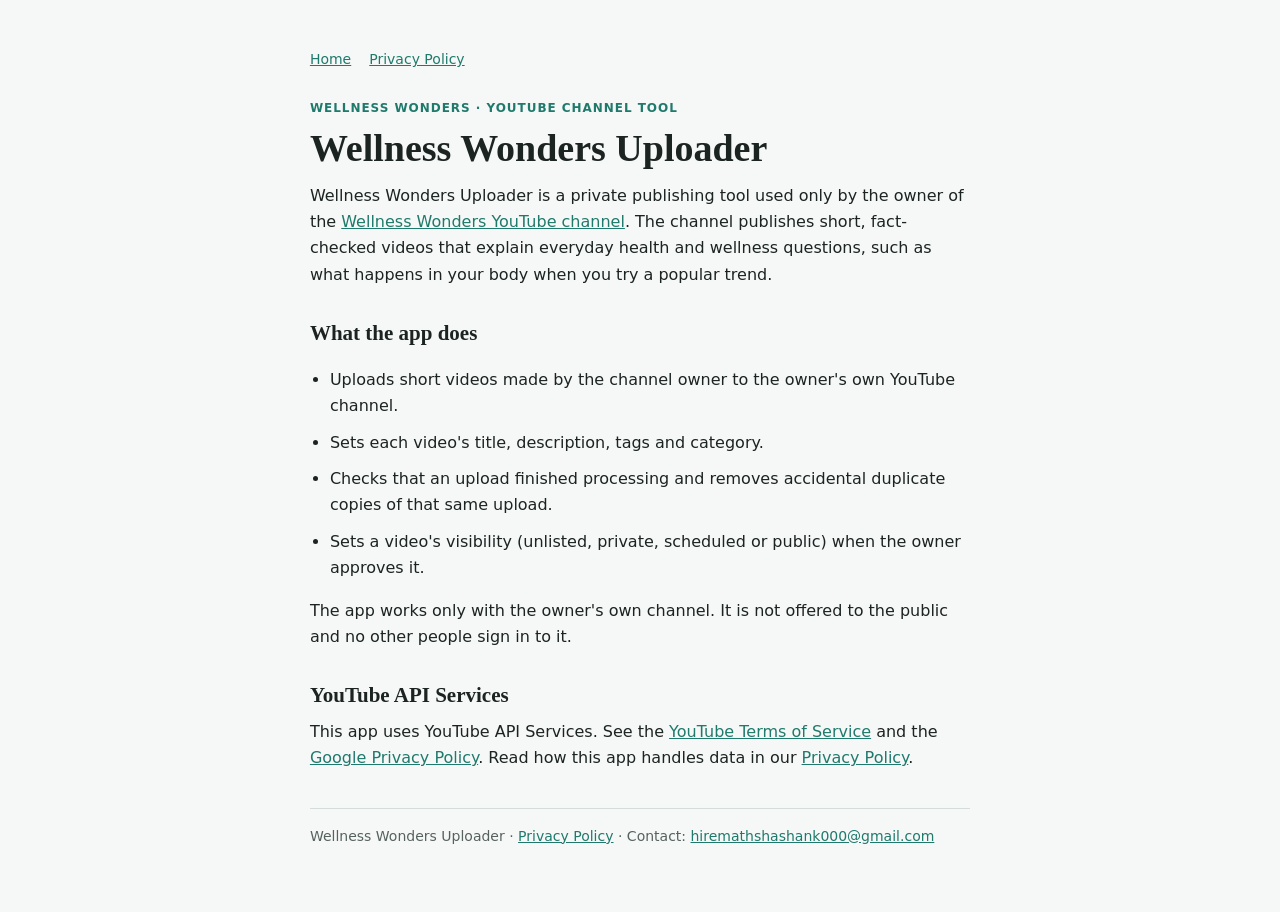
<file: index.html>
<!doctype html>
<html lang="en"><head><meta charset="utf-8"><meta name="viewport" content="width=device-width,initial-scale=1">
<!-- GOOGLE-SITE-VERIFICATION -->
<title>Wellness Wonders Uploader</title><link rel="stylesheet" href="style.css"></head>
<body><div class="wrap">
<nav><a href="index.html">Home</a><a href="privacy.html">Privacy Policy</a></nav>
<div class="eyebrow">Wellness Wonders · YouTube channel tool</div>
<h1>Wellness Wonders Uploader</h1>
<p>Wellness Wonders Uploader is a private publishing tool used only by the owner of the <a href="https://www.youtube.com/channel/UCuz54J5ranAbOl-8bgWbjXQ">Wellness Wonders YouTube channel</a>. The channel publishes short, fact-checked videos that explain everyday health and wellness questions, such as what happens in your body when you try a popular trend.</p>
<h2>What the app does</h2>
<ul>
<li>Uploads short videos made by the channel owner to the owner's own YouTube channel.</li>
<li>Sets each video's title, description, tags and category.</li>
<li>Checks that an upload finished processing and removes accidental duplicate copies of that same upload.</li>
<li>Sets a video's visibility (unlisted, private, scheduled or public) when the owner approves it.</li>
</ul>
<p>The app works only with the owner's own channel. It is not offered to the public and no other people sign in to it.</p>
<h2>YouTube API Services</h2>
<p>This app uses YouTube API Services. See the <a href="https://www.youtube.com/t/terms">YouTube Terms of Service</a> and the <a href="https://policies.google.com/privacy">Google Privacy Policy</a>. Read how this app handles data in our <a href="privacy.html">Privacy Policy</a>.</p>
<footer>Wellness Wonders Uploader · <a href="privacy.html">Privacy Policy</a> · Contact: <a href="mailto:hiremathshashank000@gmail.com">hiremathshashank000@gmail.com</a></footer>
</div></body></html>
</file>
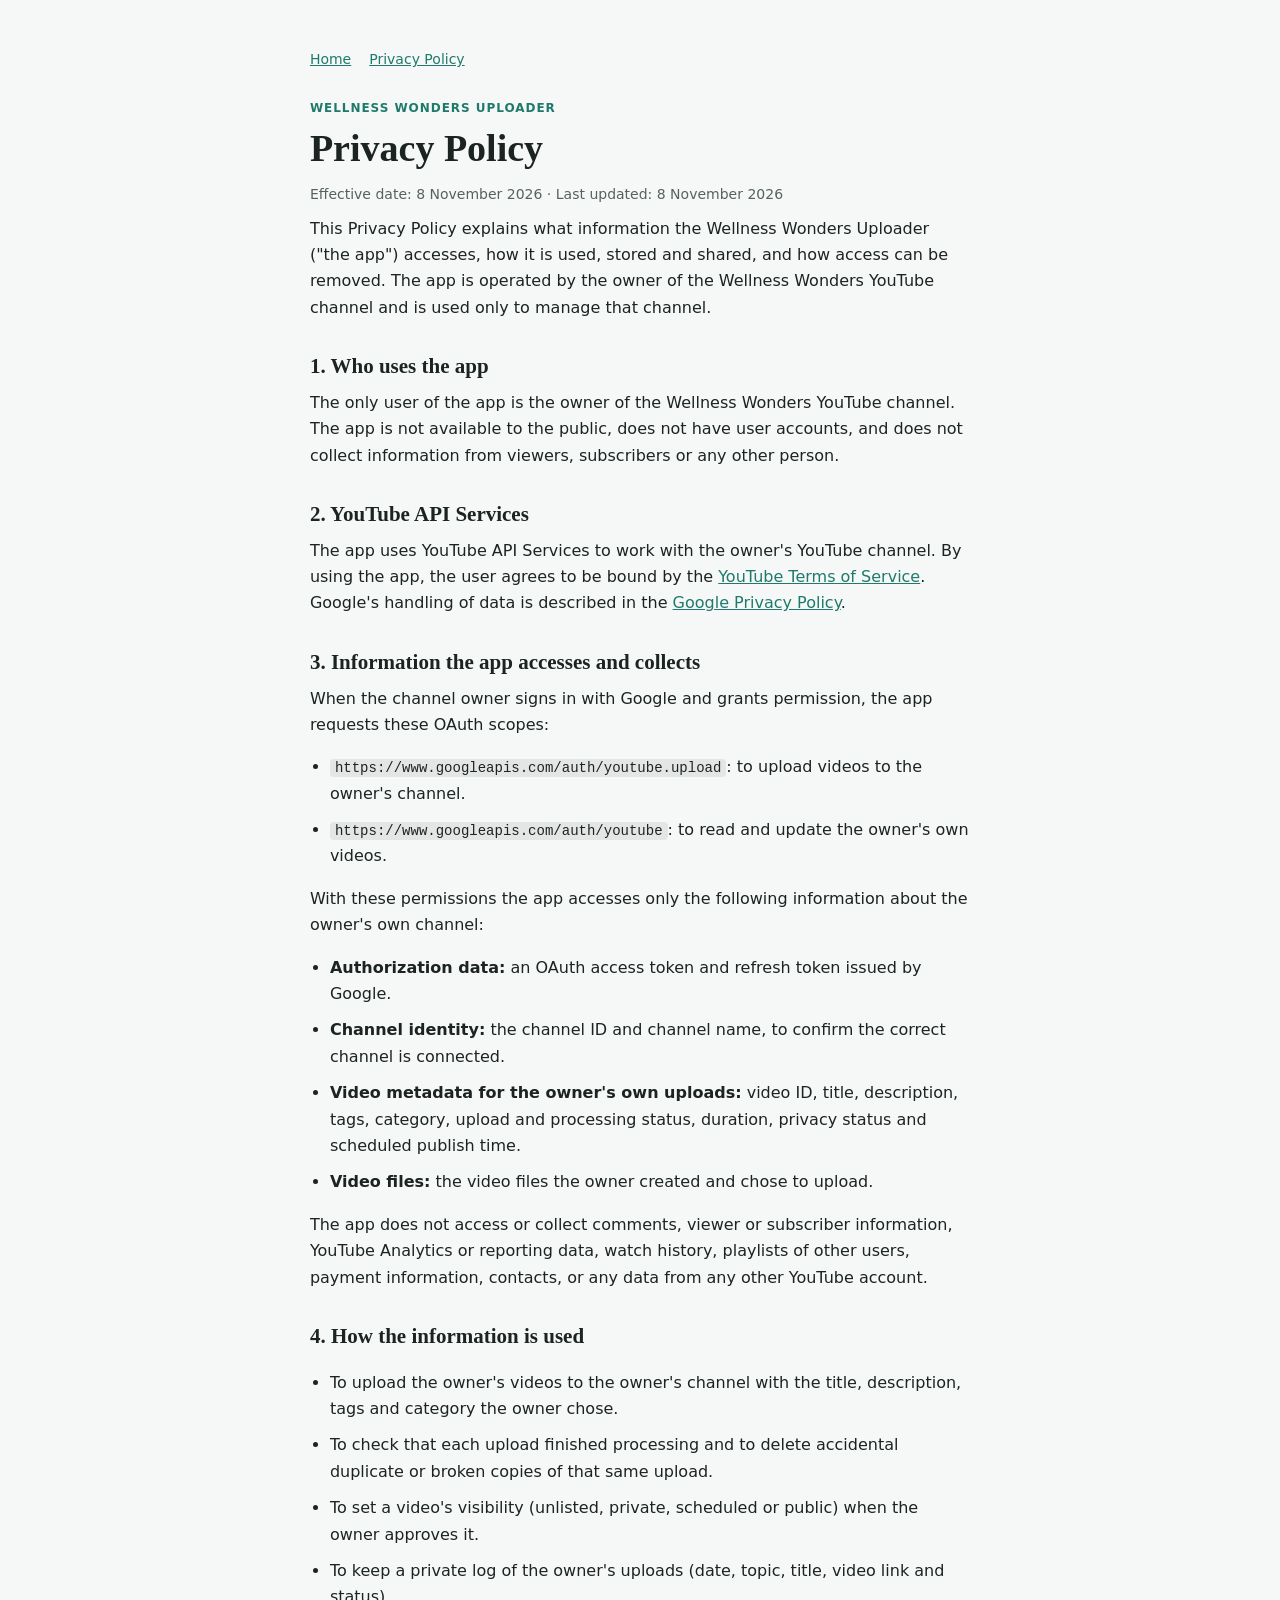
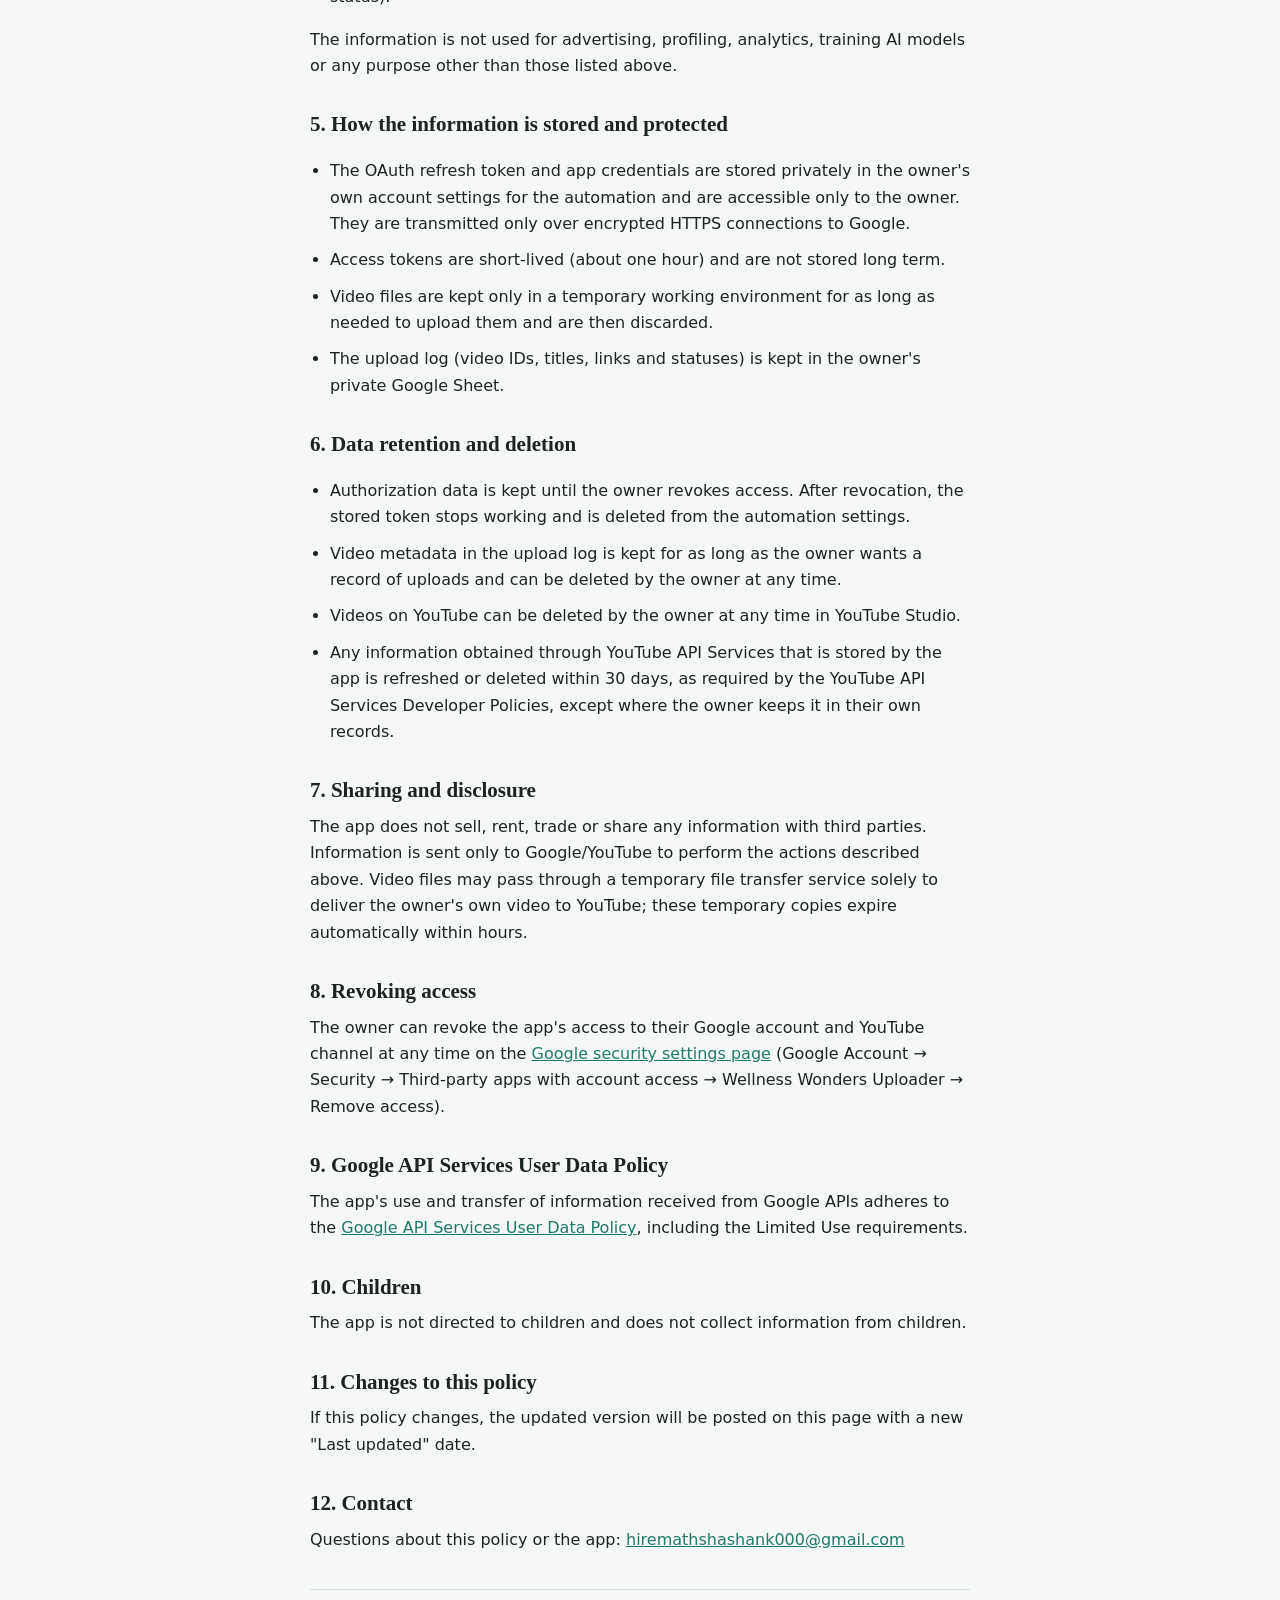
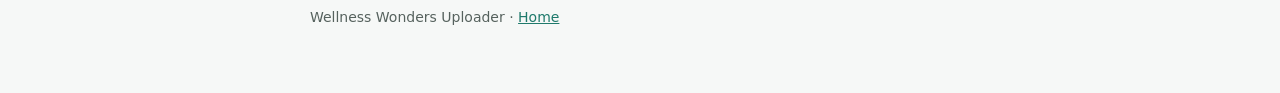
<file: privacy.html>
<!doctype html>
<html lang="en"><head><meta charset="utf-8"><meta name="viewport" content="width=device-width,initial-scale=1">
<title>Privacy Policy · Wellness Wonders Uploader</title><link rel="stylesheet" href="style.css"></head>
<body><div class="wrap">
<nav><a href="index.html">Home</a><a href="privacy.html">Privacy Policy</a></nav>
<div class="eyebrow">Wellness Wonders Uploader</div>
<h1>Privacy Policy</h1>
<p class="meta">Effective date: 8 November 2026 · Last updated: 8 November 2026</p>

<p>This Privacy Policy explains what information the Wellness Wonders Uploader ("the app") accesses, how it is used, stored and shared, and how access can be removed. The app is operated by the owner of the Wellness Wonders YouTube channel and is used only to manage that channel.</p>

<h2>1. Who uses the app</h2>
<p>The only user of the app is the owner of the Wellness Wonders YouTube channel. The app is not available to the public, does not have user accounts, and does not collect information from viewers, subscribers or any other person.</p>

<h2>2. YouTube API Services</h2>
<p>The app uses YouTube API Services to work with the owner's YouTube channel. By using the app, the user agrees to be bound by the <a href="https://www.youtube.com/t/terms">YouTube Terms of Service</a>. Google's handling of data is described in the <a href="https://policies.google.com/privacy">Google Privacy Policy</a>.</p>

<h2>3. Information the app accesses and collects</h2>
<p>When the channel owner signs in with Google and grants permission, the app requests these OAuth scopes:</p>
<ul>
<li><code>https://www.googleapis.com/auth/youtube.upload</code>: to upload videos to the owner's channel.</li>
<li><code>https://www.googleapis.com/auth/youtube</code>: to read and update the owner's own videos.</li>
</ul>
<p>With these permissions the app accesses only the following information about the owner's own channel:</p>
<ul>
<li><strong>Authorization data:</strong> an OAuth access token and refresh token issued by Google.</li>
<li><strong>Channel identity:</strong> the channel ID and channel name, to confirm the correct channel is connected.</li>
<li><strong>Video metadata for the owner's own uploads:</strong> video ID, title, description, tags, category, upload and processing status, duration, privacy status and scheduled publish time.</li>
<li><strong>Video files:</strong> the video files the owner created and chose to upload.</li>
</ul>
<p>The app does not access or collect comments, viewer or subscriber information, YouTube Analytics or reporting data, watch history, playlists of other users, payment information, contacts, or any data from any other YouTube account.</p>

<h2>4. How the information is used</h2>
<ul>
<li>To upload the owner's videos to the owner's channel with the title, description, tags and category the owner chose.</li>
<li>To check that each upload finished processing and to delete accidental duplicate or broken copies of that same upload.</li>
<li>To set a video's visibility (unlisted, private, scheduled or public) when the owner approves it.</li>
<li>To keep a private log of the owner's uploads (date, topic, title, video link and status).</li>
</ul>
<p>The information is not used for advertising, profiling, analytics, training AI models or any purpose other than those listed above.</p>

<h2>5. How the information is stored and protected</h2>
<ul>
<li>The OAuth refresh token and app credentials are stored privately in the owner's own account settings for the automation and are accessible only to the owner. They are transmitted only over encrypted HTTPS connections to Google.</li>
<li>Access tokens are short-lived (about one hour) and are not stored long term.</li>
<li>Video files are kept only in a temporary working environment for as long as needed to upload them and are then discarded.</li>
<li>The upload log (video IDs, titles, links and statuses) is kept in the owner's private Google Sheet.</li>
</ul>

<h2>6. Data retention and deletion</h2>
<ul>
<li>Authorization data is kept until the owner revokes access. After revocation, the stored token stops working and is deleted from the automation settings.</li>
<li>Video metadata in the upload log is kept for as long as the owner wants a record of uploads and can be deleted by the owner at any time.</li>
<li>Videos on YouTube can be deleted by the owner at any time in YouTube Studio.</li>
<li>Any information obtained through YouTube API Services that is stored by the app is refreshed or deleted within 30 days, as required by the YouTube API Services Developer Policies, except where the owner keeps it in their own records.</li>
</ul>

<h2>7. Sharing and disclosure</h2>
<p>The app does not sell, rent, trade or share any information with third parties. Information is sent only to Google/YouTube to perform the actions described above. Video files may pass through a temporary file transfer service solely to deliver the owner's own video to YouTube; these temporary copies expire automatically within hours.</p>

<h2>8. Revoking access</h2>
<p>The owner can revoke the app's access to their Google account and YouTube channel at any time on the <a href="https://security.google.com/settings/security/permissions">Google security settings page</a> (Google Account → Security → Third-party apps with account access → Wellness Wonders Uploader → Remove access).</p>

<h2>9. Google API Services User Data Policy</h2>
<p>The app's use and transfer of information received from Google APIs adheres to the <a href="https://developers.google.com/terms/api-services-user-data-policy">Google API Services User Data Policy</a>, including the Limited Use requirements.</p>

<h2>10. Children</h2>
<p>The app is not directed to children and does not collect information from children.</p>

<h2>11. Changes to this policy</h2>
<p>If this policy changes, the updated version will be posted on this page with a new "Last updated" date.</p>

<h2>12. Contact</h2>
<p>Questions about this policy or the app: <a href="mailto:hiremathshashank000@gmail.com">hiremathshashank000@gmail.com</a></p>

<footer>Wellness Wonders Uploader · <a href="index.html">Home</a></footer>
</div></body></html>
</file>
<file: style.css>
:root{--bg:#F6F8F7;--fg:#1C2422;--muted:#56625E;--rule:#D5DDDA;--accent:#1F7A6C}
@media (prefers-color-scheme:dark){:root{--bg:#121816;--fg:#E4ECE9;--muted:#9AA8A3;--rule:#2A3431;--accent:#5CC2B0;color-scheme:dark}}
*{box-sizing:border-box}body{margin:0;background:var(--bg);color:var(--fg);font:16px/1.65 system-ui,-apple-system,"Segoe UI",Roboto,sans-serif}
.wrap{max-width:68ch;margin:0 auto;padding:48px 16px 64px}
nav{display:flex;gap:18px;font-size:14px;margin-bottom:28px}nav a{color:var(--accent)}
.eyebrow{font-size:12px;letter-spacing:.08em;text-transform:uppercase;color:var(--accent);font-weight:600}
h1{font-family:Georgia,"Times New Roman",serif;font-size:clamp(28px,6vw,38px);line-height:1.15;margin:8px 0 12px}
h2{font-family:Georgia,"Times New Roman",serif;font-size:21px;margin:28px 0 6px}
p,li{margin:0 0 10px}ul{padding-left:20px}a{color:var(--accent)}
.meta{color:var(--muted);font-size:14px}
code{font-size:14px;background:rgba(127,127,127,.15);padding:1px 5px;border-radius:4px;word-break:break-all}
footer{margin-top:36px;padding-top:16px;border-top:1px solid var(--rule);color:var(--muted);font-size:14px}
</file>
